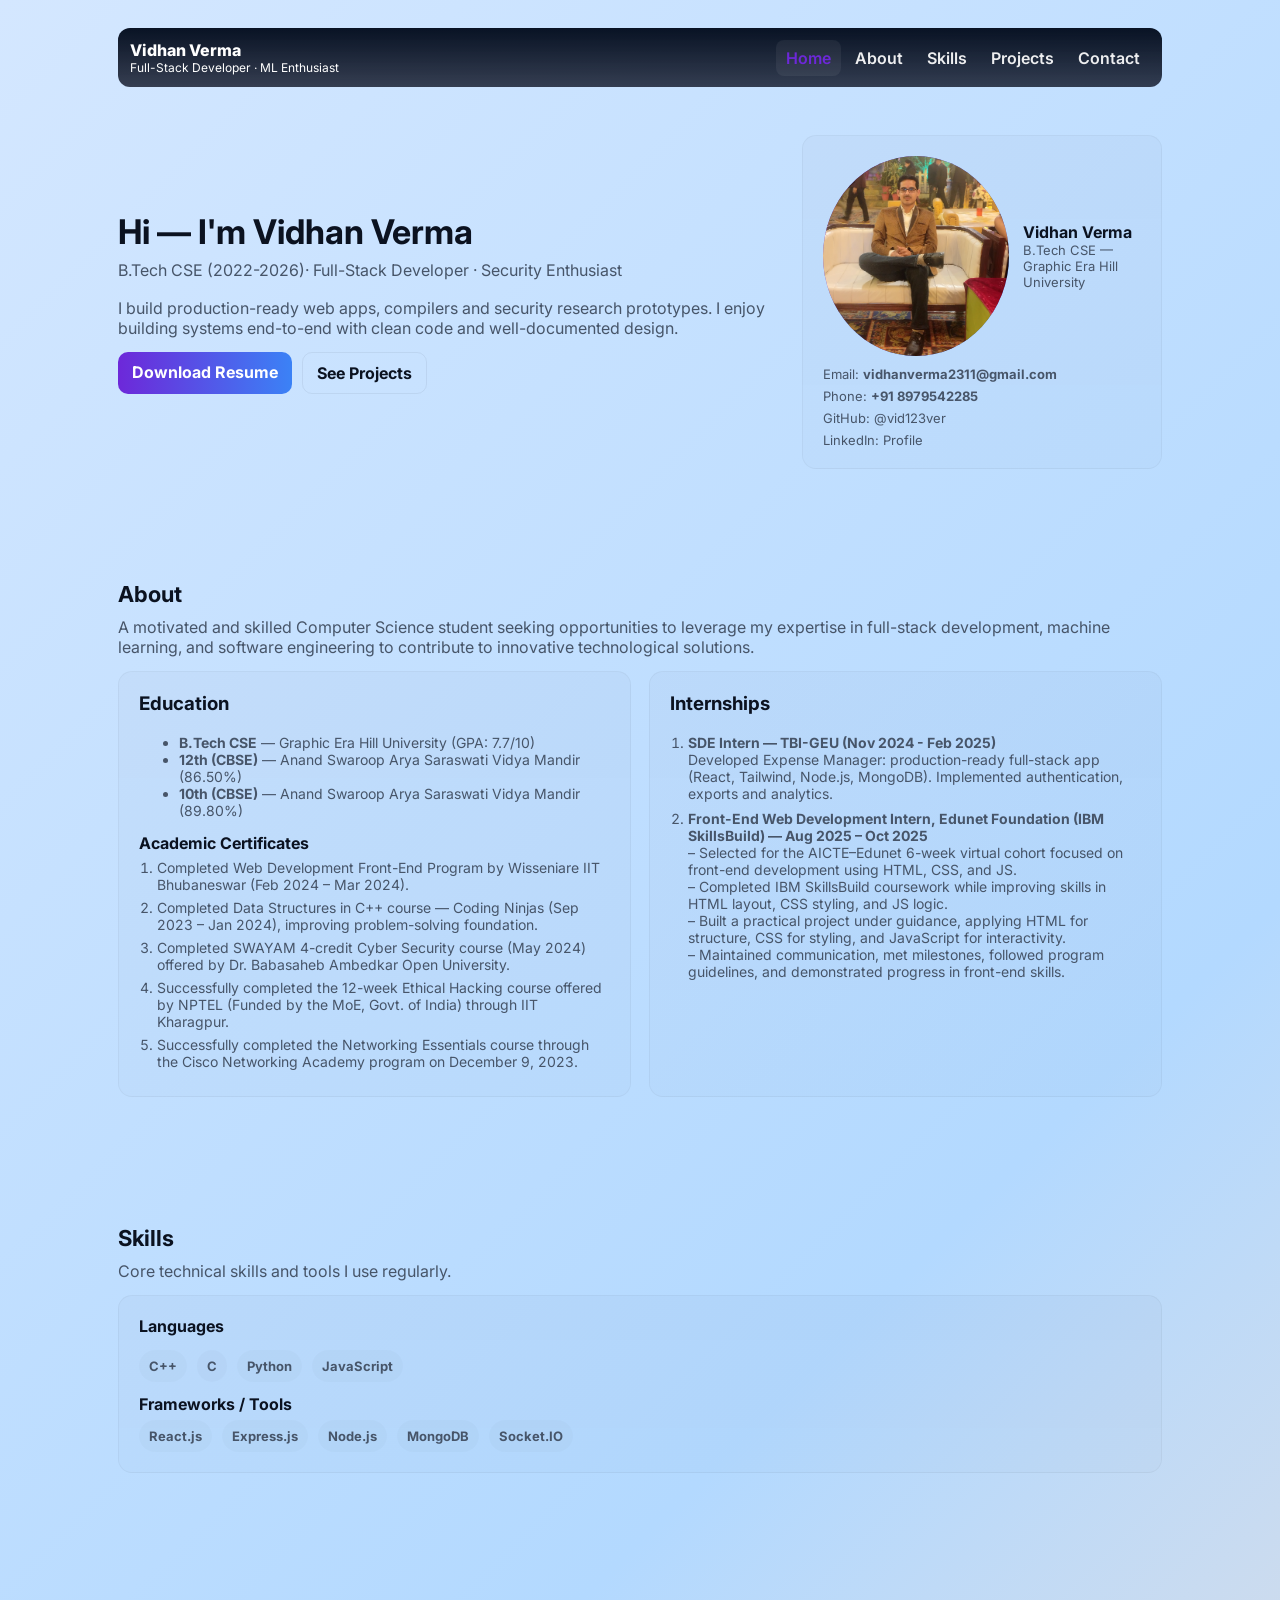
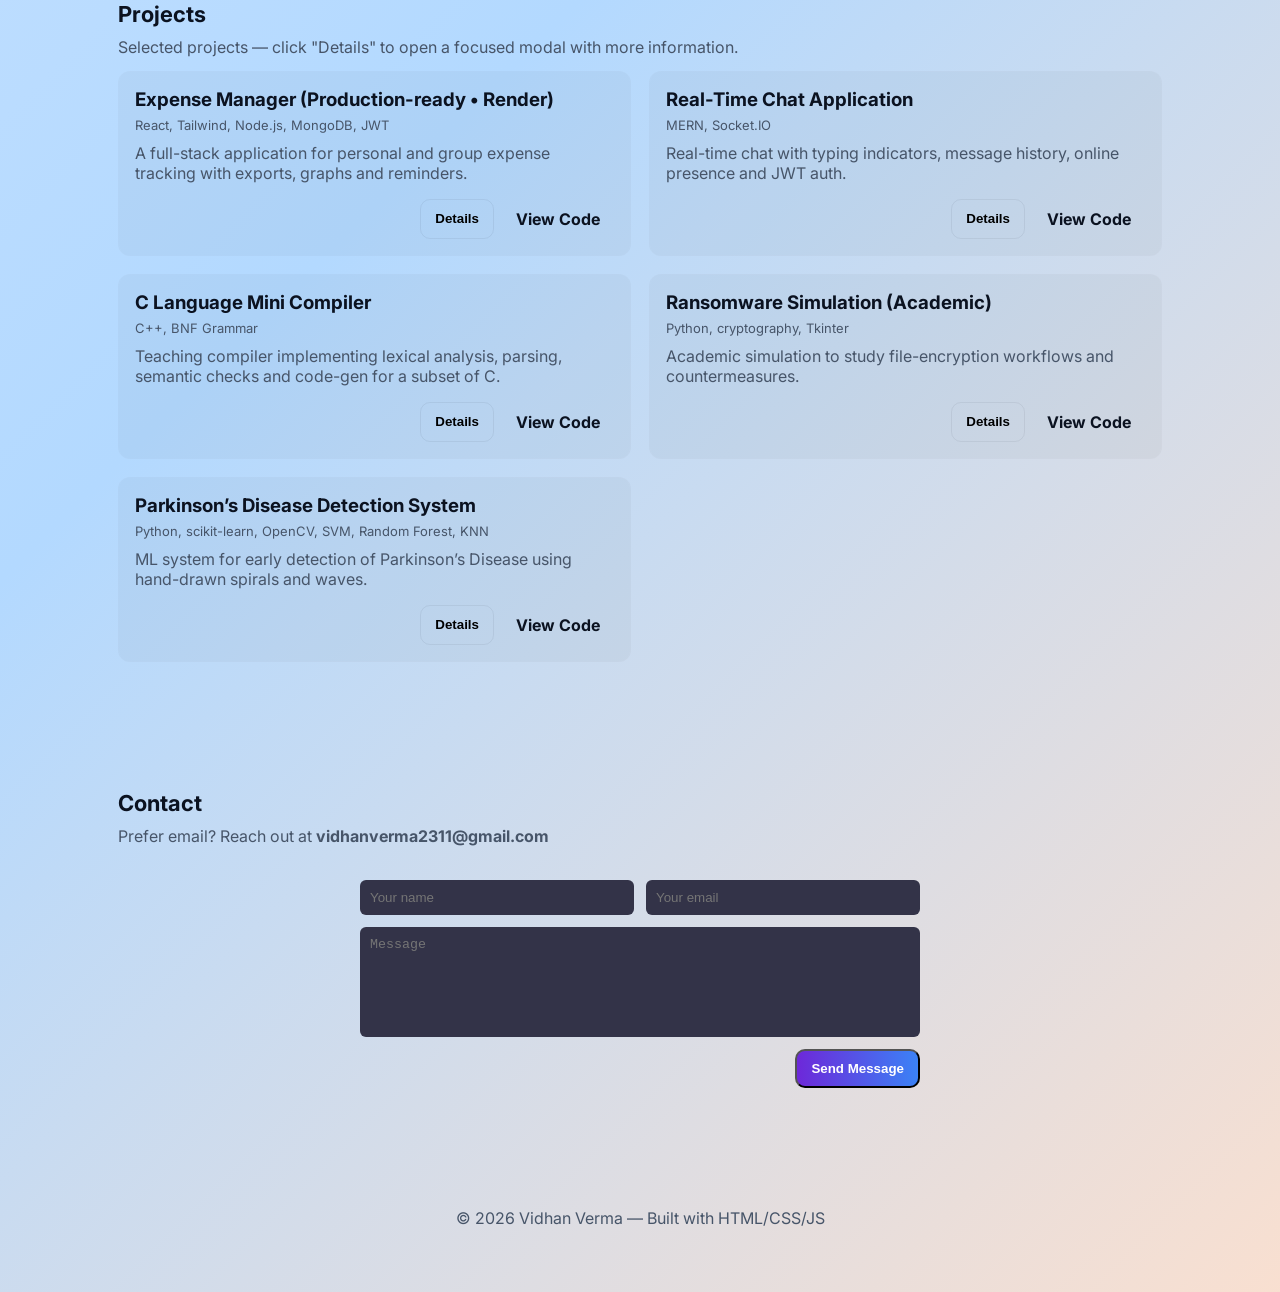
<file: index.html>
<!DOCTYPE html>
<html lang="en">
  <head>
    <meta charset="utf-8" />
    <meta name="viewport" content="width=device-width,initial-scale=1" />
    <title>Vidhan Verma — Interactive Portfolio</title>
    <meta
      name="description"
      content="Vidhan Verma — Full-Stack Developer · ML & Security Explorer"
    />
    <link rel="preconnect" href="https://fonts.gstatic.com" crossorigin />
    <link
      href="https://fonts.googleapis.com/css2?family=Inter:wght@300;400;600;800&display=swap"
      rel="stylesheet"
    />
    <link rel="stylesheet" href="style.css" />
  </head>
  <body>
    <div class="container">
      <header>
        <div class="nav" role="banner">
          <div class="brand">
            <!-- Updated logo to show photo -->
            <!-- <div class="logo">
            <img src="photo.jpg" alt="Vidhan Verma" class="profile-pic">
          </div> -->
            <div>
              <div style="font-weight: 800">Vidhan Verma</div>
              <div style="font-size: 12px; color: #ffffff">
                Full-Stack Developer · ML Enthusiast
              </div>
            </div>
          </div>
          <nav aria-label="Main navigation">
            <a href="#home" data-link class="active">Home</a>
            <a href="#about" data-link>About</a>
            <a href="#skills" data-link>Skills</a>
            <a href="#projects" data-link>Projects</a>
            <a href="#contact" data-link>Contact</a>
          </nav>
        </div>
      </header>

      <main>
        <!-- HOME -->
        <section id="home" class="hero">
          <div>
            <h1 class="reveal">Hi — I'm Vidhan Verma</h1>
            <div class="tag reveal">
              B.Tech CSE (2022-2026)· Full-Stack Developer · Security Enthusiast
            </div>
            <p class="lead reveal">
              I build production-ready web apps, compilers and security research
              prototypes. I enjoy building systems end-to-end with clean code
              and well-documented design.
            </p>
            <div class="cta reveal">
              <a class="btn primary" href="resume.pdf" target="_blank" download
                >Download Resume</a
              >
              <a class="btn ghost" href="#projects">See Projects</a>
            </div>
          </div>

          <aside class="card">
            <div
              style="
                display: flex;
                gap: 14px;
                align-items: center;
                margin-bottom: 10px;
              "
            >
              <div
                class="logo"
                style="
                  width: 400px;
                  height: 200px;
                  overflow: hidden;
                  border-radius: 50%;
                "
              >
                <img
                  src="photo.jpg"
                  alt="Vidhan Verma"
                  class="profile-pic"
                  style="width: 100%; height: 100%; object-fit: cover"
                />
              </div>

              <!-- <div class="logo" style="width:64px;height:64px;">
              <img src="photo.jpg" alt="Vidhan Verma" class="profile-pic">
            </div> -->
              <div>
                <div style="font-weight: 700">Vidhan Verma</div>
                <div class="line" style="color: var(--muted); font-size: 13px">
                  B.Tech CSE — Graphic Era Hill University
                </div>
              </div>
            </div>
            <div class="meta">
              <div class="line">
                Email: <strong>vidhanverma2311@gmail.com</strong>
              </div>
              <div class="line">Phone: <strong>+91 8979542285</strong></div>
              <div class="line">
                GitHub:
                <a href="https://github.com/vid123ver" target="_blank"
                  >@vid123ver</a
                >
              </div>
              <div class="line">
                LinkedIn:
                <a
                  href="https://www.linkedin.com/in/vidhan-verma-41a773322/"
                  target="_blank"
                  >Profile</a
                >
              </div>
            </div>
          </aside>
        </section>

        <!-- ABOUT -->
        <section id="about">
          <h2 class="reveal">About</h2>
          <p class="lead reveal">
            A motivated and skilled Computer Science student seeking
            opportunities to leverage my expertise in full-stack development,
            machine learning, and software engineering to contribute to
            innovative technological solutions.
          </p>
          <div class="grid-2">
            <div class="card reveal">
              <h3 style="margin-top: 0">Education</h3>
              <ul style="color: var(--muted); font-size: 14px">
                <li>
                  <strong>B.Tech CSE</strong> — Graphic Era Hill University
                  (GPA: 7.7/10)
                </li>
                <li>
                  <strong>12th (CBSE)</strong> — Anand Swaroop Arya Saraswati
                  Vidya Mandir (86.50%)
                </li>
                <li>
                  <strong>10th (CBSE)</strong> — Anand Swaroop Arya Saraswati
                  Vidya Mandir (89.80%)
                </li>
              </ul>
              <h4 style="margin: 10px 0 6px 0">Academic Certificates</h4>
              <ol
                style="
                  color: var(--muted);
                  font-size: 14px;
                  padding-left: 18px;
                  margin: 0 0 0 0;
                "
              >
                <li style="margin-bottom: 6px">
                  Completed Web Development Front-End Program by Wisseniare IIT
                  Bhubaneswar (Feb 2024 – Mar 2024).
                </li>
                <li style="margin-bottom: 6px">
                  Completed Data Structures in C++ course — Coding Ninjas (Sep
                  2023 – Jan 2024), improving problem-solving foundation.
                </li>
                <li style="margin-bottom: 6px">
                  Completed SWAYAM 4-credit Cyber Security course (May 2024)
                  offered by Dr. Babasaheb Ambedkar Open University.
                </li>
                <li style="margin-bottom: 6px">
                  Successfully completed the 12-week Ethical Hacking course
                  offered by NPTEL (Funded by the MoE, Govt. of India) through
                  IIT Kharagpur.
                </li>
                <li style="margin-bottom: 6px">
                  Successfully completed the Networking Essentials course
                  through the Cisco Networking Academy program on December 9,
                  2023.
                </li>
              </ol>
            </div>

            <div class="card reveal">
              <h3 style="margin-top: 0"><strong>Internships</strong></h3>
              <ol
                style="
                  color: var(--muted);
                  font-size: 14px;
                  padding-left: 18px;
                  margin: 0;
                "
              >
                <li style="margin-bottom: 8px">
                  <strong>SDE Intern — TBI-GEU (Nov 2024 - Feb 2025)</strong
                  ><br />
                  Developed Expense Manager: production-ready full-stack app
                  (React, Tailwind, Node.js, MongoDB). Implemented
                  authentication, exports and analytics.
                </li>
                <li style="margin-bottom: 8px">
                  <strong
                    >Front-End Web Development Intern, Edunet Foundation (IBM
                    SkillsBuild) — Aug 2025 – Oct 2025</strong
                  ><br />
                  – Selected for the AICTE–Edunet 6-week virtual cohort focused
                  on front-end development using HTML, CSS, and JS.<br />
                  – Completed IBM SkillsBuild coursework while improving skills
                  in HTML layout, CSS styling, and JS logic.<br />
                  – Built a practical project under guidance, applying HTML for
                  structure, CSS for styling, and JavaScript for
                  interactivity.<br />
                  – Maintained communication, met milestones, followed program
                  guidelines, and demonstrated progress in front-end skills.
                </li>
              </ol>
            </div>
          </div>
        </section>

        <!-- SKILLS -->
        <section id="skills">
          <h2 class="reveal">Skills</h2>
          <p class="lead reveal">
            Core technical skills and tools I use regularly.
          </p>
          <div class="card reveal">
            <div style="margin-bottom: 8px; font-weight: 700">Languages</div>
            <div>
              <span class="skill-badge">C++</span>
              <span class="skill-badge">C</span>
              <span class="skill-badge">Python</span>
              <span class="skill-badge">JavaScript</span>
            </div>
            <div style="margin-top: 12px; font-weight: 700">
              Frameworks / Tools
            </div>
            <div>
              <span class="skill-badge">React.js</span>
              <span class="skill-badge">Express.js</span>
              <span class="skill-badge">Node.js</span>
              <span class="skill-badge">MongoDB</span>
              <span class="skill-badge">Socket.IO</span>
            </div>
          </div>
        </section>

        <!-- PROJECTS -->
        <section id="projects">
          <h2 class="reveal">Projects</h2>
          <p class="lead reveal">
            Selected projects — click "Details" to open a focused modal with
            more information.
          </p>
          <div class="grid-2" id="projectList"></div>
        </section>

        <!-- CONTACT -->

        <!-- <section id="contact">
  <h2 class="reveal">Contact</h2>
  <p class="lead reveal">
    Prefer email? Reach out at <strong>vidhanverma2311@gmail.com</strong>
  </p>
  <div class="card reveal" style="max-width:600px; margin:auto; padding:20px; background:transparent; box-shadow:none; border:none;">
    <form id="contactForm" style="display:flex; flex-direction:column; gap:12px;">
      <div style="display:flex; gap:12px; flex-wrap:wrap;">
        <input name="name" placeholder="Your name" required style="flex:1; min-width:200px; padding:10px;">
        <input name="email" placeholder="Your email" required style="flex:1; min-width:200px; padding:10px;">
      </div>
      <textarea name="message" placeholder="Message" rows="6" required style="padding:10px; resize:none;"></textarea>
      <div style="text-align:right;">
        <button type="submit" class="btn primary">Send Message</button>
      </div>
    </form>
  </div>
</section> -->
        <!-- <section id="contact">
  <h2 class="reveal">Contact</h2>
  <p class="lead reveal">
    Prefer email? Reach out at <strong>vidhanverma2311@gmail.com</strong>
  </p>

  <div class="card reveal" style="max-width:600px; margin:auto; padding:20px; background:transparent; box-shadow:none; border:none;">
   
    <form id="contactForm" action="https://formspree.io/f/your_form_id" method="POST" style="display:flex; flex-direction:column; gap:12px;">
      <div style="display:flex; gap:12px; flex-wrap:wrap;">
        <input type="text" name="name" placeholder="Your name" required style="flex:1; min-width:200px; padding:10px;background:#333348">
        <input type="email" name="email" placeholder="Your email" required style="flex:1; min-width:200px; padding:10px;background:#333348">
      </div>
      <textarea name="message" placeholder="Message" rows="6" required style="padding:10px; resize:none;background:#333348"></textarea>
      <div style="text-align:right;">
        <button type="submit" class="btn primary">Send Message</button>
      </div>
    </form>
  </div>
</section> -->

        <section id="contact">
          <h2 class="reveal">Contact</h2>
          <p class="lead reveal">
            Prefer email? Reach out at
            <strong>vidhanverma2311@gmail.com</strong>
          </p>

          <div
            class="card reveal"
            style="
              max-width: 600px;
              margin: auto;
              padding: 20px;
              background: transparent;
              box-shadow: none;
              border: none;
            "
          >
            <!-- This will send messages directly to your Gmail -->
            <form
              id="contactForm"
              action="https://formspree.io/f/mjkabvqa"
              method="POST"
              style="display: flex; flex-direction: column; gap: 12px"
            >
              <div style="display: flex; gap: 12px; flex-wrap: wrap">
                <input
                  type="text"
                  name="name"
                  placeholder="Your name"
                  required
                  style="
                    flex: 1;
                    min-width: 200px;
                    padding: 10px;
                    background: #333348;
                    color: #fff;
                    border: none;
                    border-radius: 6px;
                  "
                />
                <input
                  type="email"
                  name="email"
                  placeholder="Your email"
                  required
                  style="
                    flex: 1;
                    min-width: 200px;
                    padding: 10px;
                    background: #333348;
                    color: #fff;
                    border: none;
                    border-radius: 6px;
                  "
                />
              </div>
              <textarea
                name="message"
                placeholder="Message"
                rows="6"
                required
                style="
                  padding: 10px;
                  resize: none;
                  background: #333348;
                  color: #fff;
                  border: none;
                  border-radius: 6px;
                "
              ></textarea>
              <div style="text-align: right">
                <button type="submit" class="btn primary">Send Message</button>
              </div>
            </form>
          </div>
        </section>
      </main>

      <footer>
        © <span id="year"></span> Vidhan Verma — Built with HTML/CSS/JS
      </footer>
    </div>

    <!-- Modal (project details) -->
    <div id="modal">
      <div class="modal-box">
        <button id="closeModal">Close</button>
        <div id="modalContent"></div>
      </div>
    </div>

    <script src="script.js"></script>
  </body>
</html>
</file>
<file: style.css>
:root {
  /* Lighter theme colors */
  --bg: #f7fbff;
  --card: #ffffff;
  --accent: #6d28d9;
  --muted: #475569; /* slate-600 */
  --glass: rgba(2, 6, 23, 0.03);
  --nav-bg: #081224; /* dark header background to make name/logo pop */
}

* {
  box-sizing: border-box;
}
html,
body {
  height: 100%;
}
body {
  font-family: Inter, system-ui, Segoe UI, Roboto, Arial;
  margin: 0;
  background: linear-gradient(
    -45deg,
    #d4e7ff 0%,
    #ffffff 25%,
    #ffe0cc 50%,
    #b3d9ff 75%,
    #d4e7ff 100%
  );
  background-size: 400% 400%;
  animation: gradientShift 15s ease infinite;
  color: #0b1220;
  -webkit-font-smoothing: antialiased;
}

@keyframes gradientShift {
  0% {
    background-position: 0% 50%;
  }
  50% {
    background-position: 100% 50%;
  }
  100% {
    background-position: 0% 50%;
  }
}
a {
  color: inherit;
  text-decoration: none;
}
.container {
  max-width: 1100px;
  margin: 0 auto;
  padding: 28px;
}

.header {
}
/* header */
header {
  position: sticky;
  top: 12px;
  z-index: 60;
}
.nav {
  display: flex;
  gap: 18px;
  align-items: center;
  justify-content: space-between;
  background: linear-gradient(180deg, var(--nav-bg), rgba(2, 6, 23, 0.75));
  padding: 12px;
  border-radius: 12px;
  backdrop-filter: blur(6px);
}
.brand {
  display: flex;
  gap: 12px;
  align-items: center;
}
.logo {
  width: 56px;
  height: 56px;
  border-radius: 12px;
  overflow: hidden;
  display: flex;
  align-items: center;
  justify-content: center;
  background: linear-gradient(135deg, var(--accent), #3b82f6);
}
.profile-pic {
  width: 100%;
  height: 100%;
  object-fit: cover;
  border-radius: 12px;
}
/* make header text bright so the plate stands out */
.nav .brand,
.nav .brand div {
  color: #ffffff;
}
.nav .brand .line {
  color: rgba(255, 255, 255, 0.85);
  font-size: 12px;
}
nav a {
  padding: 8px 10px;
  border-radius: 8px;
  color: rgba(255, 255, 255, 0.92);
  font-weight: 600;
}
nav a.active {
  background: rgba(255, 255, 255, 0.06);
  color: var(--accent);
}

/* hero */
.hero {
  display: grid;
  grid-template-columns: 1fr 360px;
  gap: 28px;
  align-items: center;
  padding: 48px 0;
}
.hero h1 {
  font-size: 34px;
  margin: 0 0 8px 0;
}
.tag {
  color: var(--muted);
  margin-bottom: 18px;
}
.cta {
  display: flex;
  gap: 10px;
}
.btn {
  padding: 10px 14px;
  border-radius: 10px;
  font-weight: 700;
  cursor: pointer;
}
.btn.ghost {
  border: 1px solid rgba(2, 6, 23, 0.06);
  background: transparent;
}
.btn.primary {
  background: linear-gradient(90deg, var(--accent), #3b82f6);
  color: white;
}

/* card */
.card {
  background: linear-gradient(
    180deg,
    rgba(2, 6, 23, 0.02),
    rgba(2, 6, 23, 0.01)
  );
  padding: 20px;
  border-radius: 14px;
  border: 1px solid rgba(2, 6, 23, 0.04);
}
.meta {
  display: grid;
  grid-template-columns: 1fr;
  gap: 6px;
}
.meta .line {
  font-size: 13px;
  color: var(--muted);
}

/* sections */
section {
  padding: 64px 0;
}
h2 {
  font-size: 22px;
  margin: 0 0 10px;
}
p.lead {
  color: var(--muted);
  margin: 0 0 14px;
}

.grid-2 {
  display: grid;
  grid-template-columns: 1fr 1fr;
  gap: 18px;
}
.project {
  padding: 16px;
  border-radius: 12px;
  background: var(--glass);
  border: 1px solid rgba(255, 255, 255, 0.02);
}
.skill-badge {
  display: inline-block;
  padding: 8px 10px;
  border-radius: 999px;
  margin: 6px 6px 0 0;
  font-weight: 700;
  background: rgba(2, 6, 23, 0.02);
  color: var(--muted);
  font-size: 13px;
}

footer {
  padding: 36px 0;
  color: var(--muted);
  text-align: center;
}

/* responsive */
@media (max-width: 900px) {
  .hero {
    grid-template-columns: 1fr;
  }
  .container {
    padding: 18px;
  }
  .grid-2 {
    grid-template-columns: 1fr;
  }
  .logo {
    width: 44px;
    height: 44px;
  }
}

/* animations */
.reveal {
  opacity: 0;
  transform: translateY(12px);
  transition: opacity 0.6s ease, transform 0.6s ease;
}
.reveal.visible {
  opacity: 1;
  transform: none;
}

/* modal */
#modal {
  position: fixed;
  inset: 0;
  display: none;
  align-items: center;
  justify-content: center;
  background: rgba(2, 6, 23, 0.06);
  z-index: 80;
}
.modal-box {
  width: 90%;
  max-width: 760px;
  background: var(--card);
  padding: 20px;
  border-radius: 12px;
  box-shadow: 0 8px 30px rgba(2, 6, 23, 0.08);
}
#closeModal {
  float: right;
  background: transparent;
  border: 0;
  color: var(--muted);
  font-weight: 700;
}
#modalContent {
  clear: both;
  color: var(--muted);
}
</file>
